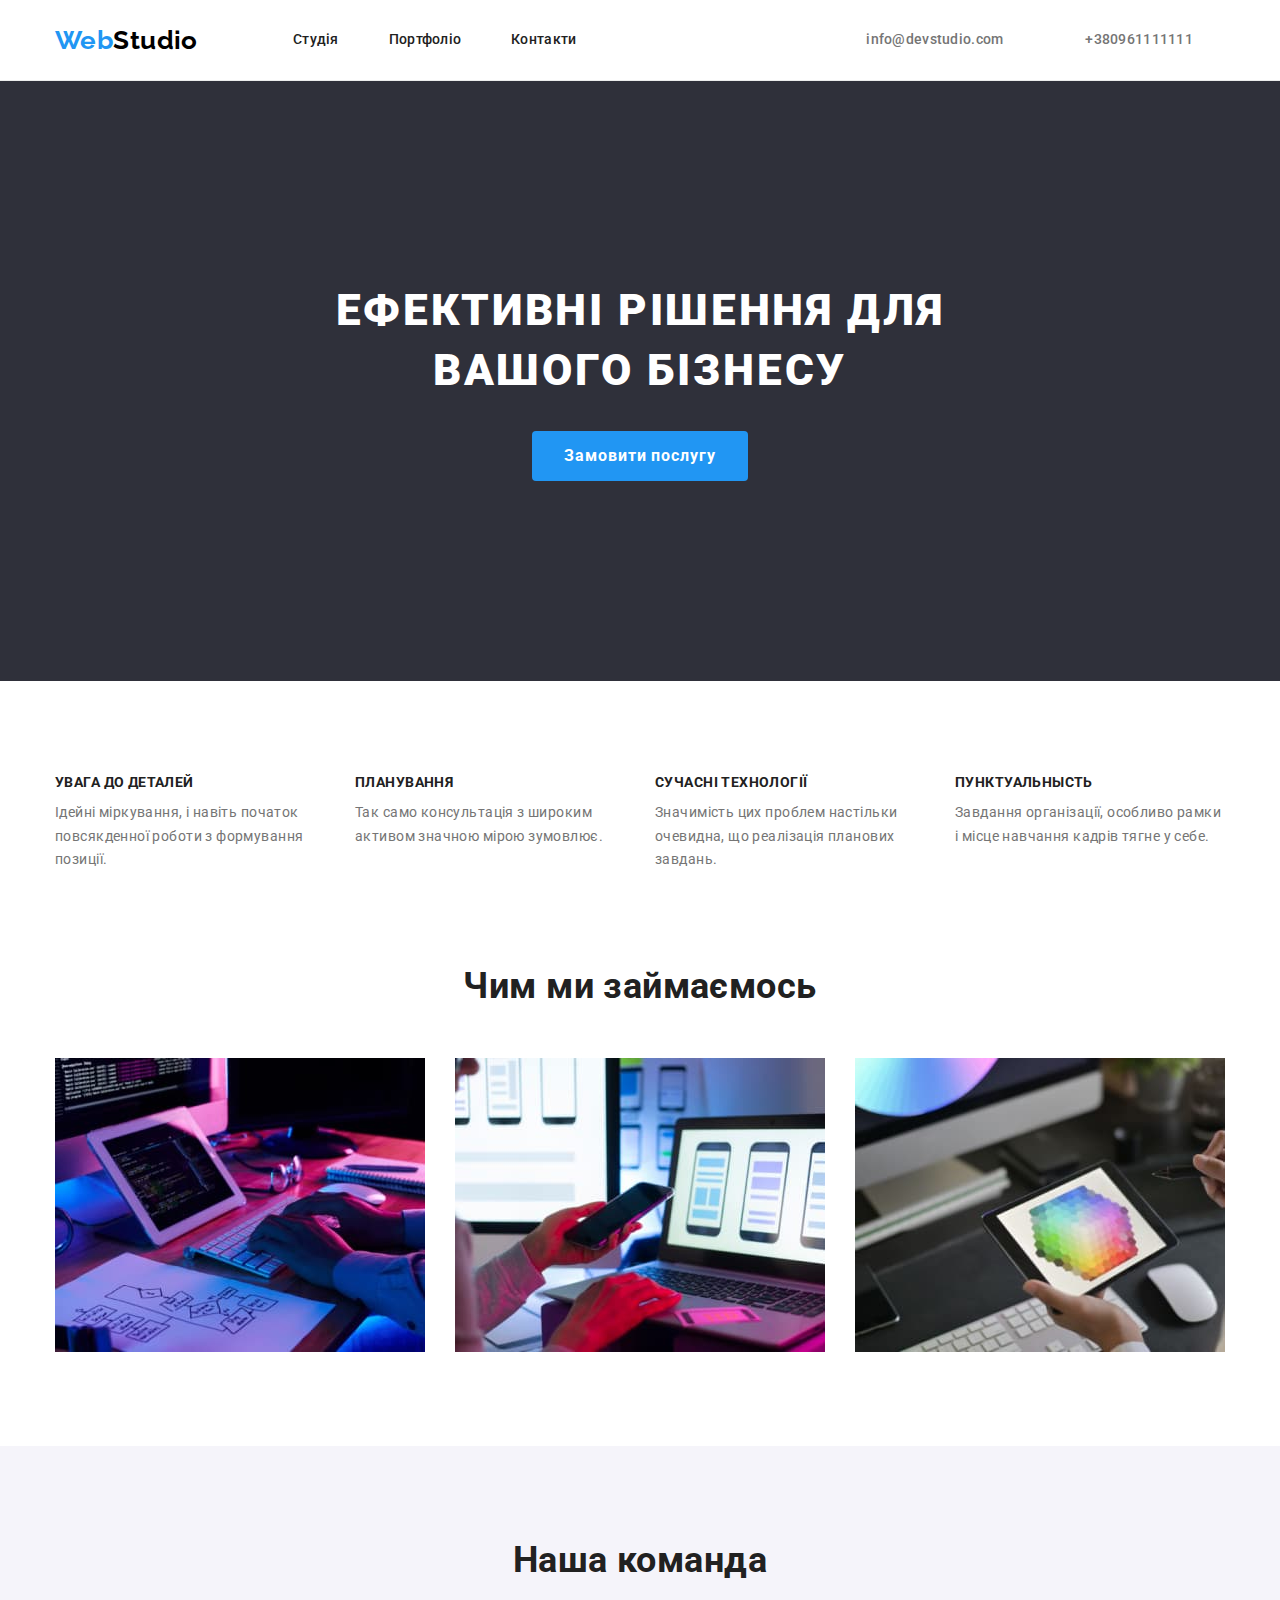
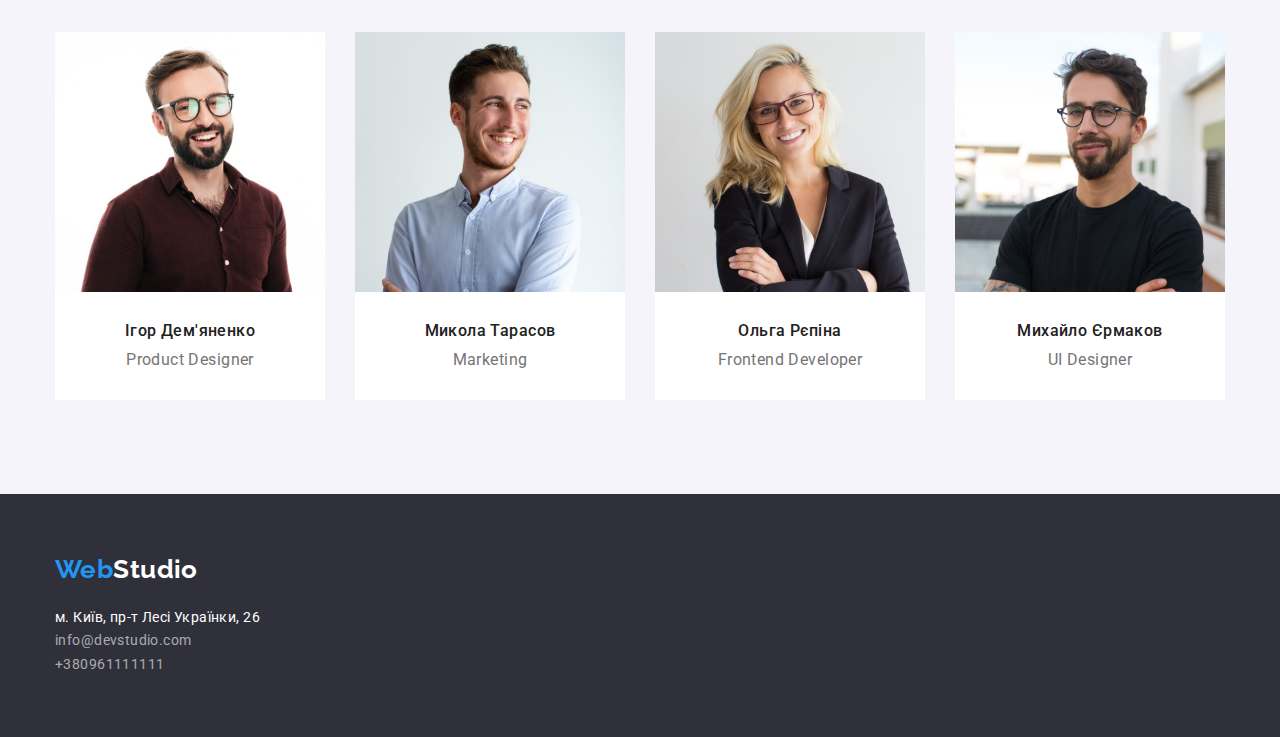
<file: index.html>
<!DOCTYPE html>
<html lang="uk">
<head>
    <meta charset="UTF-8">
    <meta http-equiv="X-UA-Compatible" content="IE=edge">
    <meta name="viewport" content="width=device-width, initial-scale=1.0">
    <title>Студія</title>
    <link rel="preconnect" href="https://fonts.googleapis.com">
    <link rel="preconnect" href="https://fonts.gstatic.com" crossorigin>
    <link rel="stylesheet" href="https://fonts.googleapis.com/css2?family=Raleway:wght@700&family=Roboto:wght@400;500;700;900&display=swap">
    <link rel="stylesheet" href="https://cdnjs.cloudflare.com/ajax/libs/modern-normalize/1.1.0/modern-normalize.min.css">
    <link rel="stylesheet" href="./css/styles.css">
</head>
<body class="page">
    <header class="page-header">
    <div class="container header-container">
        <a href="./index.html" class="logo">
            <span class="web-logo">Web</span>Studio
        </a>
        <nav class="header-nav">
        <ul class="site-nav list">
            <li class="nav-item"><a href="./index.html" class="nav-current link">Cтудія</a></lic>
            <li class="nav-item"><a href="./portfolio.html" class="nav-portfolio link">Портфоліо</a></li>
            <li class="nav-item"><a href="" class="nav-contacts link">Контакти</a></li>
        </ul>
        </nav>
        <ul class="header-contact list">
            <li class="nav-item"><a href="mailto:info@devstudio.com" class="mail link">info@devstudio.com</a></li>
            <li class="nav-item"><a href="tel:+380961111111" class="tel link">+380961111111</a></li>
        </ul>
    </div>
    </header>
    <main>
    <section class="hero section">
        <div class="container">
                <h1 class="hero-title">Ефективні рішення для вашого бізнесу</h1>
                <button type="button" class="hero-button">Замовити послугу</button>
        </div>
        </section>
    <section class="features-section section">
        <div class="container">
            <h2 class="main-features">Наші якості</h2>
            <ul class="features-list list">
                <li class="features-item"><h3 class="features-title">Увага до деталей</h3><p class="features-text">Ідейні міркування, і навіть початок повсякденної роботи з формування позиції.</p></li>
                <li class="features-item"><h3 class="features-title">Планування</h3><p class="features-text">Так само консультація з широким активом значною мірою зумовлює.</p></li>
                <li class="features-item"><h3 class="features-title">Сучасні технології</h3><p class="features-text">Значимість цих проблем настільки очевидна, що реалізація планових завдань.</p></li>
                <li class="features-item"><h3 class="features-title">Пунктуальнысть</h3><p class="features-text">Завдання організації, особливо рамки і місце навчання кадрів тягне у себе.</p></li>
            </ul>
        </div>
    </section>
    <section class="activity-section section">
        <div class="container">
            <h2 class="activity-title">Чим ми займаємось</h2>
            <ul class="activity-list list">
                <li class="activity-item"><img src="./images/programs.jpg" alt="Програмування" width="370" height="294"></li>
                <li class="activity-item"><img src="./images/interface.jpg" alt="Інтерфейс" width="370" height="294"></li>
                <li class="activity-item"><img src="./images/design.jpg" alt="Дизайн" width="370" height="294"></li>
            </ul>
        </div>
    </section>
    <section class="team-section section">
        <div class="container">
            <h2 class="team-title">Наша команда</h2>
            <ul class="team-list list">
                <li class="team-item"><img src="./images/igor.jpg" alt="Product designer Igor" width="270" class="team-img">
                    <h3 class="team-member">Ігор Дем'яненко</h3>
                    <p class="team-text">Product Designer</p>
                </li>
                <li class="team-item"><img src="./images/mykola.jpg" alt="Marketing Mykola " width="270" class="team-img">
                        <h3 class="team-member">Микола Тарасов</h3>
                        <p class="team-text">Marketing</p>
                </li>
                <li class="team-item"><img src="./images/olga.jpg" alt="Frontend developer Olga" width="270" class="team-img">
                        <h3 class="team-member">Ольга Рєпіна</h3>
                        <p class="team-text">Frontend Developer</p>
                </li>
                <li class="team-item"><img src="./images/mychailo.jpg" alt="UI Designer Mychailo" width="270" class="team-img">
                        <h3 class="team-member">Михайло Єрмаков</h3>
                        <p class="team-text">UI Designer</p>
                </li>
            </ul>
        </div>
    </section>
    </main>
    <footer class="footer">
       <div class="container">
                <a href="./index.html" class="footer-logo link">
                    <span class="web-logo">Web</span>Studio
                </a>
                <address class="address-list">
                <ul class="footer-list list">
                    <li><a href="https://goo.gl/maps/Fc14XEbbdTj4Xmgt9" target="_blank" rel="noreferrer noopener" class="address link">м. Київ, пр-т Лесі Українки, 26</a></li>
                    <li><a href="mailto:info@devstudio.com" class="footer-mail link">info@devstudio.com</a></li>
                    <li><a href="tel:+380961111111" class="footer-tel link">+380961111111</a></li>
                </ul>
                </address>
            </div>
    </footer>
</body>
</html>
</file>
<file: css/styles.css>
:root{
    --main-color: #757575;
    --secondary-color: #212121;
    --tertiary-color: #2196F3;
    --fourth-color: #FFFFFF;
    --fifth-color:  #000000;
    --sixth-color: #2F303A;
    --seventh-color: #F5F4FA;
    --eighth-color: rgba(255, 255, 255, 0.6);
    
}

h1,
h2,
h3,
h4,
h5,
h6,
p {
    margin: 0;
}

ul {
    margin: 0;
    padding: 0;
}

body {
    background-color:var(--fourth-color);
    color:var(--main-color);
    font-family: 'Roboto', sans-serif;
    font-size: 14px;
    line-height: 1.71;
    letter-spacing: 0.03em;
}

img {
    display: block;
    max-width: 100%;
    height: auto;
}

.container {
    padding-left: 15px;
    padding-right: 15px;
    margin:0 auto;
    width: 1200px;
}

.list {
    list-style: none;
}
  
.link {
    color: var(--main-color);
    text-decoration: none;
}
.section {
    padding-top: 94px;
    padding-bottom: 94px;
}

/* header */

.header-container {
    display:flex;
    align-items: center;
}

.page-header {
    border-bottom: 1px solid #ECECEC;
}

 /* logo */

.logo {
  width: 145px;
  margin-right: 93px;
  color:var(--fifth-color);
  font-family: 'Raleway', sans-serif;
  font-weight: 700;
  font-size: 26px;
  line-height: 1.19;
  text-decoration: none;
}

.web-logo {
    
    color: var(--tertiary-color);
}

.header-nav {
}

/* site-nav */
.site-nav {
    display:flex;
    gap: 50px;
}

.nav-current {
    width: 45px;
    color: var(--secondary-color);
    font-weight: 500;
    font-size: 14px;
    line-height: 1.14;
    letter-spacing: 0.02em;
}

.nav-current:hover,
.nav-current:focus{
    color: var(--tertiary-color);
}

.nav-portfolio {
    width: 72px;
    color: var(--secondary-color);
    font-weight: 500;
    font-size: 14px;
    line-height: 1.14;
    letter-spacing: 0.02em;
}

.nav-portfolio:hover,
.nav-portfolio:focus{
    color:var(--tertiary-color)
}

.nav-contacts {
    width: 64px;
    color: var(--secondary-color);
    font-weight: 500;
    font-size: 14px;
    line-height: 1.14;
    letter-spacing: 0.02em;
}

.nav-contacts:hover,
.nav-contacts:focus{
    color:var(--tertiary-color)
}

/* contacts */

.header-contact {
    display: flex;
    gap:50px;
    margin-left:auto;
    color: var(--main-color);
    font-weight: 500;
    font-size: 14px;
    line-height: 1.14;
    letter-spacing: 0.02em;
}

.mail{
    display: inline-block;
    padding: 32px 0;
}

.mail:hover,
.mail:focus{
    color:var(--tertiary-color);
} 

.tel{
    display: inline-block;
    padding: 32px; 0;
}

.tel:hover,
.tel:focus{
    color:var(--tertiary-color);
}

/* hero */
.hero {
    padding-top: 200px;
    padding-bottom: 200px;
    text-align: center;
    background-color:var(--sixth-color); 
}

.hero-title {
    width: 696px;
    margin:0 auto;
    color:var(--fourth-color);
    font-weight: 900;
    font-size: 44px;
    line-height: 1.36;
    text-align: center;
    letter-spacing: 0.06em;
    text-transform: uppercase;
}

.hero-button {
    display:inline-block;
    width: 216px;
    height: 50px;
    margin: 0 auto;
    margin-top: 30px;
    border-radius: 4px;
    color:var(--fourth-color);
    background-color: var(--tertiary-color);
    font-weight: 700;
    font-size: 16px;
    line-height: 1.87;
    letter-spacing: 0.06em;
    text-align: center;
    border:none;
    cursor: pointer;
}

.hero-button:active {
background-color: #188CE8;
}

/* section */

.main-features {
    position: absolute;
    width: 1px;
    height: 1px;
    margin: -1px;
    padding: 0;
    overflow: hidden;
    border: 0;
    clip: rect(0 0 0 0);
}

.features-section {
    padding-bottom: 0;
}

.features-list {
    display:flex;
    gap:30px;
}

.features-item {
    width:calc((100% - 90px) / 4);
}

.features-title {
    width:270px;
    margin-bottom: 10px;
    color: var(--secondary-color);
    font-weight: 700;
    font-size: 14px;
    line-height: 1.14;
    text-transform: uppercase;
}

.features-text {
    width:270px;
    color:var(--main-color);
    font-size: 14px;
}

/* activity-section */

.activity-title {
    margin-bottom: 50px;
    text-align: center;
    color:var(--secondary-color);
    font-size: 36px;
    line-height: 1.16;
    font-weight: 700;
}

.activity-list {
    display:flex;
    gap: 30px;
}

.activity-item {
    width:calc((100% - 60px) / 3);
}

/* team-section */

.team-section {
    
    background-color: var(--seventh-color);
}

.team-title {
    color:var(--secondary-color);
    text-align: center;
    font-weight: 700;
    font-size: 36px;
    line-height: 1.16;
}

.team-list {
    display: flex;
    gap:30px;
    margin-top: 50px;
}

.team-item {
    width: calc((100% - 90px) / 4);
}

.team-item {
    padding-bottom: 30px;
    background-color: var(--fourth-color);
}

.team-img{
    margin-bottom: 30px;
}

.team-member {
    margin-bottom: 10px;
    color:var(--secondary-color);
    font-weight: 500;
    font-size: 16px;
    line-height: 1.18;
    text-align: center;
}

.team-text {
    color:var(--main-color);
    font-size: 16px;
    line-height: 1.18;
    text-align: center;
}

/* footer */
.footer {
    background-color: var(--sixth-color);
    padding-top: 60px;
    padding-bottom: 60px;
}

.footer-logo {
    color: var(--fourth-color);
    font-family: 'Raleway', sans-serif;
    font-weight: 700;
    font-size: 26px;
    line-height: 1.19;
}

.address-list{
    margin-top: 20px;
}

.address {
    margin-bottom: 9px;
    color: var(--fourth-color);
    font-weight: 400;
    font-size: 14px;
    font-style: normal;
}

.footer-mail {
    margin-bottom: 9px;
    color: var(--eighth-color);
    font-style: normal;
    font-weight: 400;
    font-size: 14px;
}

.footer-mail:hover,
.footer-mail:focus{
    color:var(--tertiary-color);
}

.footer-tel {
    color: var(--eighth-color);
    font-weight: 400;
    font-size: 14px;
    font-style: normal;
}

.footer-tel:hover,
.footer-tel:focus{
    color:var(--tertiary-color);
}

/* ПОРТФОЛІО */

.portfolio-title {
    position: absolute;
    width: 1px;
    height: 1px;
    margin: -1px;
    padding: 0;
    overflow: hidden;
    border: 0;
    clip: rect(0 0 0 0);
}

.portfolio-btn {
    padding: 6px 22px;
    border-radius: 4px;
    color:var(--secondary-color);
    background-color: var(--seventh-color);
    font-family: 'Roboto';
    font-style: normal;
    font-weight: 500;
    font-size: 16px;
    line-height: 1.62;
    text-align: center;
    border:none;
    cursor: pointer;
}

.list-btn {
   display: flex;
   justify-content: center;
   align-items: center;
   gap: 8px;
   margin-bottom: 50px;
}

.portfolio-btn:hover,
.portfolio-btn:focus{
    background-color:var(--tertiary-color);
    color:var(--fourth-color);
}

/* Examples */

.example-list {
    display: flex;
    align-items: center;
    flex-wrap: wrap;
    gap:30px;
}

.example-item {
    width: calc((100% - 60px) / 3);
    padding-bottom: 20px;
}

.example-title {
    color: var(--secondary-color);
    font-size: 18px;
    line-height: 2;
    letter-spacing: 0.06em;
    font-weight: 700;
}

.example-text {
    color: var(--main-color);
    line-height: 1.88;
    font-size: 16px;
}

.example-border {
    padding: 20px 24px;
    border-left: 1px solid #EEEEEE;
    border-right: 1px solid #EEEEEE;
    border-bottom: 1px solid #EEEEEE;
}
</file>
